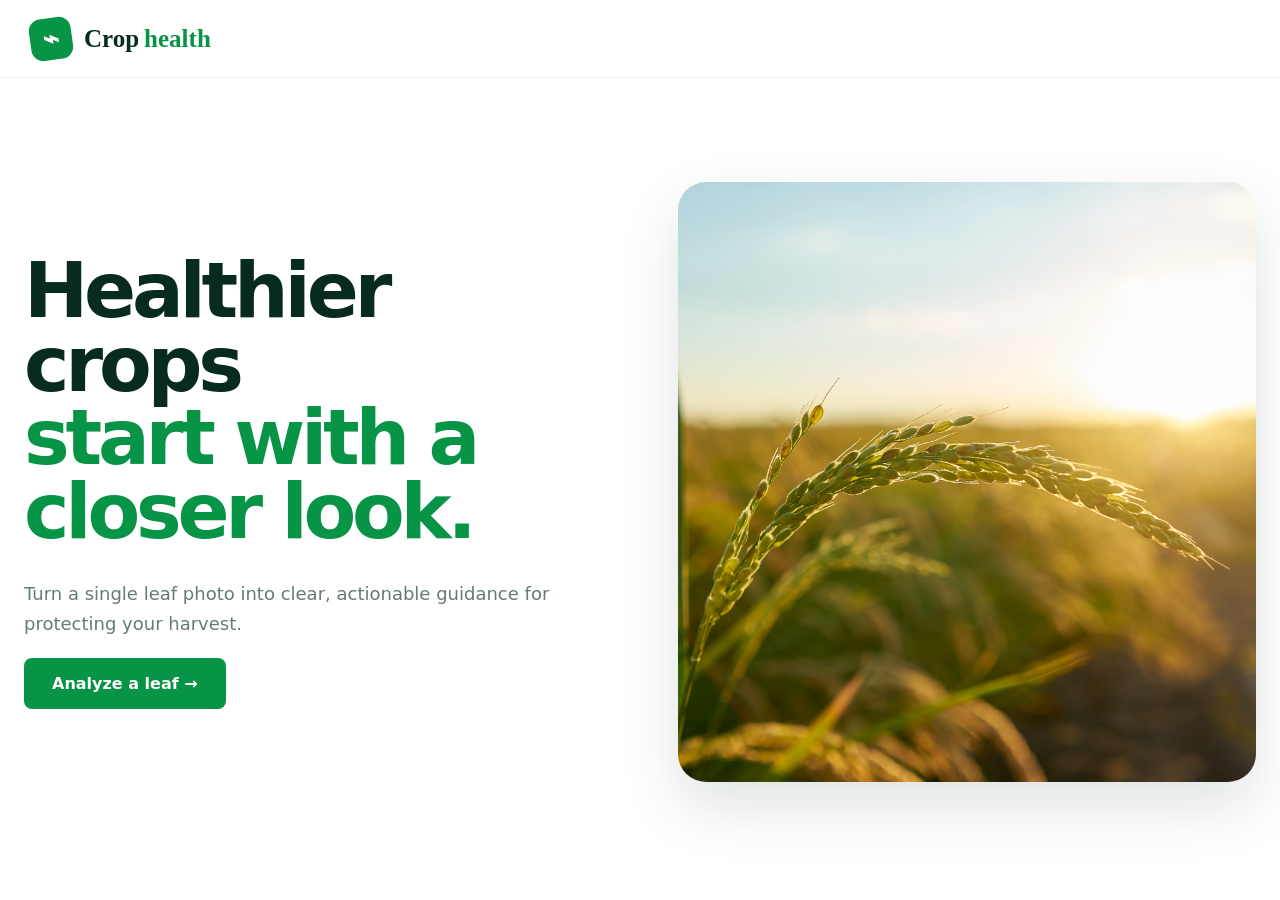
<file: web-app/index.html>
<!DOCTYPE html>
<html lang="en">

<head>

    <meta charset="UTF-8">

    <meta
        name="viewport"
        content="width=device-width, initial-scale=1.0"
    >

    <title>Crop disease triage</title>

    <link
        rel="stylesheet"
        href="./css/style.css"
    >

</head>


<body>


<!-- =====================================================
     HOME PAGE
===================================================== -->

<section
    id="homePage"
    class="page"
>


    <header class="navbar">

        <div class="navbar-inner">

            <button
                class="brand"
                id="homeButton"
            >

                <span class="brand-icon">
                    ⌁
                </span>

                <span class="brand-name">
                    Crop<span>health</span>
                </span>

            </button>

        </div>

    </header>



    <main class="hero">


        <div class="hero-content">

            <h1>

                Healthier crops

                <br>

                <span>
                    start with a
                    <br>
                    closer look.
                </span>

            </h1>


            <p>

                Turn a single leaf photo into
                clear, actionable guidance for
                protecting your harvest.

            </p>


            <button
                class="primary-button"
                id="startAnalysis"
            >

                Analyze a leaf →

            </button>

        </div>



        <div class="hero-image">

            <img
                src="./images/crop-bg.jpg"
                alt="Healthy crop leaves"
            >

        </div>


    </main>

</section>



<!-- =====================================================
     ANALYSE PAGE
===================================================== -->

<section
    id="analysePage"
    class="page analyse-page hidden"
>


    <header class="navbar">

        <div class="navbar-inner">

            <button
                class="brand"
                id="analyseHomeButton"
            >

                <span class="brand-icon">
                    ⌁
                </span>

                <span class="brand-name">
                    Field<span>Lens</span>
                </span>

            </button>


            <button
                class="back-button"
                id="backButton"
            >

                ← Home

            </button>

        </div>

    </header>



    <main class="analyse-container">


        <div class="analyse-heading">

            <div class="eyebrow">
                Step 1 · Visual check
            </div>

            <h1>
                Upload a leaf photo
            </h1>

            <p>
                Use a clear, well-lit photo
                with the affected area visible.
            </p>

        </div>



        <div class="upload-card">


            <div
                class="drop-zone"
                id="dropZone"
            >


                <div class="upload-icon">
                    ↑
                </div>


                <h2>
                    Drag and drop your image here
                </h2>


                <p>
                    JPG, PNG or WEBP · Maximum 10 MB
                </p>


                <div class="upload-actions">


                    <button
                        class="primary-button"
                        id="uploadButton"
                    >

                        ↑ Upload from device

                    </button>


                    <button
                        class="secondary-button"
                        id="cameraButton"
                    >

                        ◉ Use camera

                    </button>


                </div>


                <input
                    type="file"
                    id="fileInput"
                    accept="image/jpeg,image/png,image/webp,image/*"
                >



                <!-- IMAGE PREVIEW -->

                <div
                    class="preview"
                    id="preview"
                >

                    <img
                        id="previewImage"
                        alt="Selected crop"
                    >


                    <div class="preview-footer">

                        <span
                            class="file-name"
                            id="fileName"
                        >
                            Selected image
                        </span>


                        <button
                            class="secondary-button"
                            id="removeButton"
                        >

                            Remove

                        </button>

                    </div>

                </div>


            </div>



            <button
                class="analyse-submit"
                id="analyseButton"
                disabled
            >

                Analyze leaf →

            </button>


            <div
                class="status"
                id="status"
            ></div>


        </div>

    </main>

</section>



<script src="./js/app.js"></script>

</body>

</html>
</file>
<file: web-app/css/style.css>
:root {

    --green: #079447;
    --green-dark: #056b34;

    --ink: #082b20;
    --muted: #667b73;

    --line: #e4ebe5;
    --soft: #f4f8f3;

    --white: #ffffff;

    --red: #a63d31;
    --red-soft: #fff1ee;

}


* {
    box-sizing: border-box;
}


html {
    scroll-behavior: smooth;
}


body {

    margin: 0;

    color: var(--ink);

    background: var(--white);

    font-family:
        Inter,
        system-ui,
        -apple-system,
        BlinkMacSystemFont,
        "Segoe UI",
        sans-serif;

}


button {

    font: inherit;

    cursor: pointer;

}


.hidden {
    display: none !important;
}



/* =========================================
   NAVBAR
========================================= */

.navbar {

    height: 78px;

    display: flex;

    align-items: center;

    background: rgba(255,255,255,.97);

    border-bottom:
        1px solid
        #edf1ed;

}


.navbar-inner {

    width:
        min(
            1240px,
            calc(100% - 48px)
        );

    margin: auto;

    display: flex;

    justify-content:
        space-between;

    align-items: center;

}


.brand {

    border: 0;

    background: transparent;

    display: flex;

    align-items: center;

    gap: 12px;

    color: var(--ink);

    font-family: Georgia, serif;

    font-size: 25px;

    font-weight: 700;

}


.brand-icon {

    width: 42px;

    height: 42px;

    border-radius: 12px;

    display: grid;

    place-items: center;

    background: var(--green);

    color: white;

    font-size: 27px;

    transform: rotate(-8deg);

}


.brand-name span {

    color: var(--green);

    margin-left: 5px;

}


.back-button {

    border: 0;

    background: transparent;

    color: var(--green);

    font-weight: 800;

}



/* =========================================
   BUTTONS
========================================= */

.primary-button {

    border: 0;

    background: var(--green);

    color: white;

    padding:
        16px 28px;

    border-radius: 8px;

    font-weight: 800;

    transition: .2s ease;

}


.primary-button:hover {

    background: var(--green-dark);

    transform:
        translateY(-1px);

}


.secondary-button {

    border:
        1px solid
        #c8d8ca;

    background: white;

    color: var(--green);

    padding:
        13px 20px;

    border-radius: 8px;

    font-weight: 700;

}


.secondary-button:hover {

    background: #f3f8f1;

}



/* =========================================
   HOME
========================================= */

.hero {

    min-height:
        calc(100vh - 78px);

    width:
        min(
            1240px,
            calc(100% - 48px)
        );

    margin: auto;

    display: grid;

    grid-template-columns:
        1fr 1fr;

    align-items: center;

    gap: 75px;

    padding:
        55px 0 70px;

}


.hero-content {
    max-width: 650px;
}


.hero h1 {

    margin: 0;

    font-size:
        clamp(
            58px,
            6vw,
            90px
        );

    line-height: .96;

    letter-spacing: -.055em;

}


.hero h1 span {

    color: var(--green);

}


.hero p {

    margin-top: 30px;

    max-width: 600px;

    color: var(--muted);

    font-size: 18px;

    line-height: 1.7;

}


.hero-image {

    height: 600px;

    border-radius: 28px;

    overflow: hidden;

    box-shadow:
        0 25px 60px
        rgba(8,43,32,.13);

}


.hero-image img {

    width: 100%;

    height: 100%;

    object-fit: cover;

    display: block;

}



/* =========================================
   ANALYSE
========================================= */

.analyse-page {

    min-height: 100vh;

    background: var(--soft);

}


.analyse-container {

    width:
        min(
            900px,
            calc(100% - 40px)
        );

    margin: auto;

    padding:
        75px 0 100px;

}


.analyse-heading {

    text-align: center;

    margin-bottom: 40px;

}


.eyebrow {

    color: var(--green);

    font-size: 12px;

    font-weight: 800;

    letter-spacing: .18em;

    text-transform: uppercase;

}


.analyse-heading h1 {

    margin:
        15px 0 12px;

    font-size:
        clamp(
            38px,
            5vw,
            52px
        );

    letter-spacing: -.045em;

}


.analyse-heading p {

    margin: 0;

    color: var(--muted);

}


.upload-card {

    background: white;

    border:
        1px solid
        var(--line);

    border-radius: 18px;

    padding: 12px;

    box-shadow:
        0 18px 50px
        rgba(8,43,32,.06);

}


.drop-zone {

    min-height: 420px;

    border:
        1.5px dashed
        #b9cfbd;

    border-radius: 13px;

    display: flex;

    flex-direction: column;

    justify-content: center;

    align-items: center;

    text-align: center;

    padding: 30px;

    transition: .2s ease;

}


.drop-zone.dragging {

    border-color: var(--green);

    background: #f0f8ed;

}


.upload-icon {

    width: 72px;

    height: 72px;

    border-radius: 50%;

    display: grid;

    place-items: center;

    background: #edf8eb;

    color: var(--green);

    font-size: 31px;

}


.drop-zone h2 {

    margin:
        18px 0 8px;

    font-size: 23px;

}


.drop-zone p {

    margin:
        0 0 25px;

    color: var(--muted);

    font-size: 13px;

}


.upload-actions {

    display: flex;

    gap: 10px;

}


input[type="file"] {
    display: none;
}



/* =========================================
   PREVIEW
========================================= */

.preview {

    display: none;

    width: 100%;

    max-width: 600px;

    margin-top: 25px;

    border:
        1px solid
        var(--line);

    border-radius: 12px;

    overflow: hidden;

    background: white;

}


.preview img {

    width: 100%;

    height: 270px;

    object-fit: cover;

    display: block;

}


.preview-footer {

    display: flex;

    align-items: center;

    justify-content: space-between;

    gap: 15px;

    padding:
        11px 14px;

}


.file-name {

    font-size: 12px;

    color: var(--muted);

    overflow: hidden;

    text-overflow: ellipsis;

    white-space: nowrap;

}



/* =========================================
   ANALYSE BUTTON
========================================= */

.analyse-submit {

    width: 100%;

    border: 0;

    margin-top: 15px;

    padding: 17px;

    border-radius: 9px;

    background: var(--green);

    color: white;

    font-weight: 800;

    font-size: 15px;

}


.analyse-submit:hover:not(:disabled) {

    background: var(--green-dark);

}


.analyse-submit:disabled {

    opacity: .45;

    cursor: not-allowed;

}



/* =========================================
   STATUS
========================================= */

.status {

    display: none;

    margin-top: 14px;

    padding: 13px;

    border-radius: 8px;

    text-align: center;

    font-size: 13px;

}


.status.loading {

    display: block;

    background: #edf8eb;

    color: #276449;

    border: 1px solid #cae4ce;

}


.status.error {

    display: block;

    background: var(--red-soft);

    color: var(--red);

    border: 1px solid #f0c9c2;

}



/* =========================================
   RESULT PAGE
========================================= */

.result-container {

    width:
        min(
            1100px,
            calc(100% - 40px)
        );

    margin: auto;

    padding:
        65px 0 90px;

}


.result-container .analyse-heading {

    text-align: left;

}


.result-grid {

    display: grid;

    grid-template-columns:
        360px 1fr;

    gap: 24px;

}


.image-card {

    background: white;

    border:
        1px solid
        var(--line);

    border-radius: 16px;

    overflow: hidden;

}


.image-card img {

    width: 100%;

    height: 350px;

    object-fit: cover;

    display: block;

}


.image-caption {

    padding:
        15px 17px;

    font-size: 13px;

    color: var(--muted);

}


.result-card {

    background: white;

    border:
        1px solid
        var(--line);

    border-radius: 16px;

    padding: 30px;

}


.result-status {

    display: inline-flex;

    padding:
        7px 11px;

    border-radius: 20px;

    background: #edf8eb;

    color: var(--green);

    font-size: 12px;

    font-weight: 800;

    text-transform: uppercase;

    letter-spacing: .08em;

}


.result-card h2 {

    margin:
        20px 0 5px;

    font-size: 36px;

    letter-spacing: -.04em;

}


.scientific {

    color: var(--muted);

    font-style: italic;

}


.prediction-meta {

    display: grid;

    grid-template-columns:
        1fr 1fr;

    gap: 12px;

    margin-top: 28px;

}


.meta {

    padding: 16px;

    background: var(--soft);

    border-radius: 10px;

}


.meta-label {

    display: block;

    color: var(--muted);

    font-size: 12px;

    margin-bottom: 5px;

}


.meta-value {

    font-size: 18px;

    font-weight: 800;

}



/* =========================================
   CONFIDENCE
========================================= */

.confidence {

    margin-top: 22px;

}


.confidence-top {

    display: flex;

    justify-content: space-between;

    margin-bottom: 8px;

}


.confidence-label {

    color: var(--muted);

    font-size: 13px;

}


.confidence-value {

    color: var(--green);

    font-weight: 800;

}


.confidence-bar {

    width: 100%;

    height: 9px;

    border-radius: 20px;

    background: #e5ece6;

    overflow: hidden;

}


.confidence-fill {

    height: 100%;

    width: 0;

    background: var(--green);

    border-radius: inherit;

    transition: width .8s ease;

}



/* =========================================
   INFORMATION
========================================= */

.information-grid {

    display: grid;

    grid-template-columns:
        repeat(2, 1fr);

    gap: 20px;

    margin-top: 24px;

}


.info-card {

    background: white;

    border:
        1px solid
        var(--line);

    border-radius: 16px;

    padding: 25px;

}


.info-card.full {

    grid-column: 1 / -1;

}


.info-card h3 {

    margin:
        0 0 15px;

    font-size: 20px;

}


.info-card p {

    color: var(--muted);

    line-height: 1.7;

    margin: 0;

}


.info-card ul {

    margin: 0;

    padding-left: 20px;

}


.info-card li {

    margin-bottom: 10px;

    color: #455b53;

    line-height: 1.55;

}



/* =========================================
   TOP PREDICTIONS
========================================= */

.prediction-row {

    display: grid;

    grid-template-columns:
        35px 1fr 80px;

    align-items: center;

    gap: 12px;

    padding: 14px 0;

    border-bottom:
        1px solid
        var(--line);

}


.prediction-row:last-child {
    border-bottom: 0;
}


.prediction-rank {

    width: 28px;

    height: 28px;

    display: grid;

    place-items: center;

    border-radius: 50%;

    background: var(--soft);

    color: var(--green);

    font-weight: 800;

    font-size: 12px;

}


.prediction-name {
    font-weight: 700;
}


.prediction-plant {

    color: var(--muted);

    font-size: 12px;

    margin-top: 3px;

}


.prediction-confidence {

    text-align: right;

    font-weight: 800;

    color: var(--green);

}



/* =========================================
   JSON
========================================= */

.json-section {

    margin-top: 24px;

    background: #082b20;

    color: #dceee3;

    border-radius: 16px;

    overflow: hidden;

}


.json-header {

    padding:
        17px 20px;

    display: flex;

    justify-content: space-between;

    align-items: center;

}


.json-header h3 {
    margin: 0;
}


.json-toggle {

    border:
        1px solid
        rgba(255,255,255,.2);

    background: transparent;

    color: white;

    border-radius: 6px;

    padding: 6px 10px;

}


#jsonOutput {

    display: none;

    margin: 0;

    padding: 20px;

    overflow-x: auto;

    font-family: monospace;

    font-size: 12px;

    line-height: 1.6;

}



/* =========================================
   MOBILE
========================================= */

@media(max-width: 900px) {

    .hero {

        grid-template-columns: 1fr;

        gap: 45px;

    }


    .hero-image {

        height: 460px;

    }


    .result-grid {

        grid-template-columns: 1fr;

    }

}


@media(max-width: 600px) {

    .navbar-inner,
    .hero,
    .analyse-container,
    .result-container {

        width:
            calc(100% - 32px);

    }


    .hero h1 {

        font-size: 50px;

    }


    .hero-image {

        height: 350px;

        border-radius: 20px;

    }


    .upload-actions {

        width: 100%;

        flex-direction: column;

    }


    .upload-actions button {

        width: 100%;

    }


    .drop-zone {

        min-height: 370px;

        padding: 20px;

    }


    .information-grid {

        grid-template-columns: 1fr;

    }


    .info-card.full {

        grid-column: auto;

    }


    .prediction-meta {

        grid-template-columns: 1fr;

    }

}
</file>
